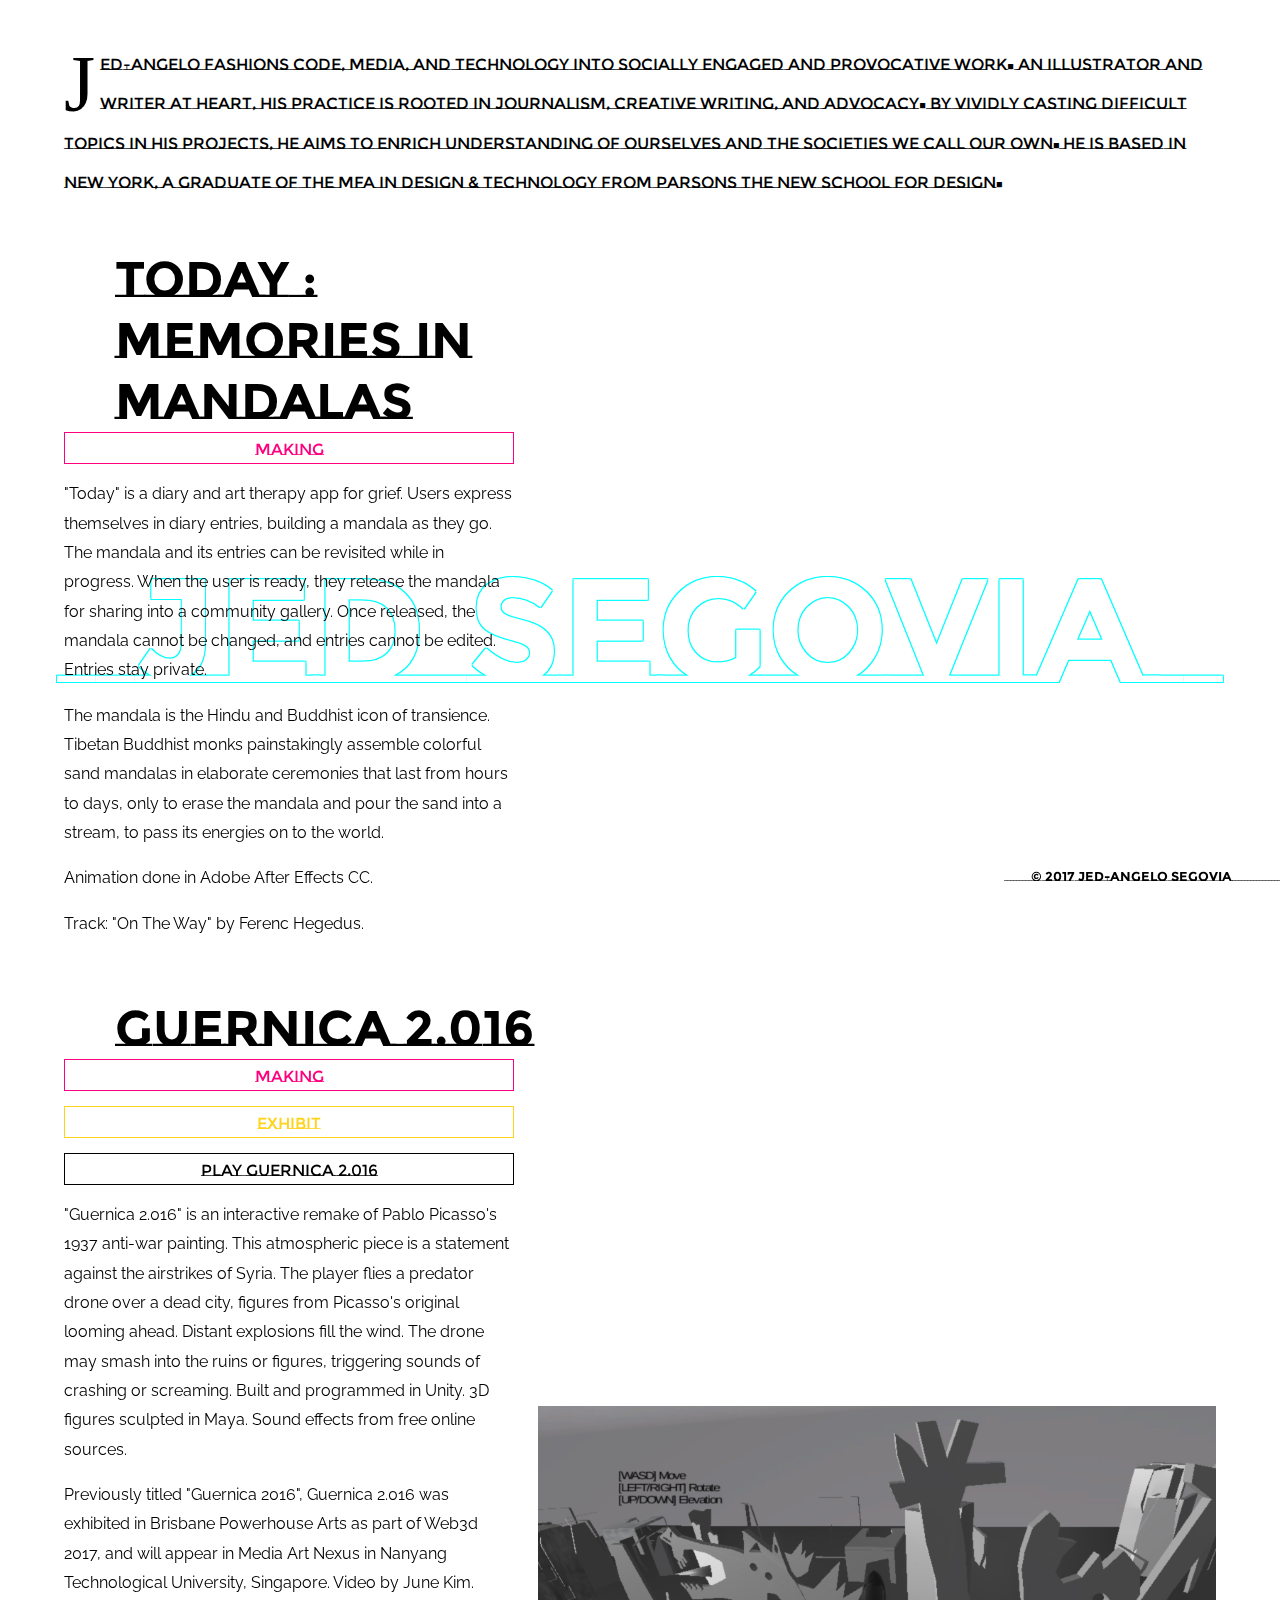
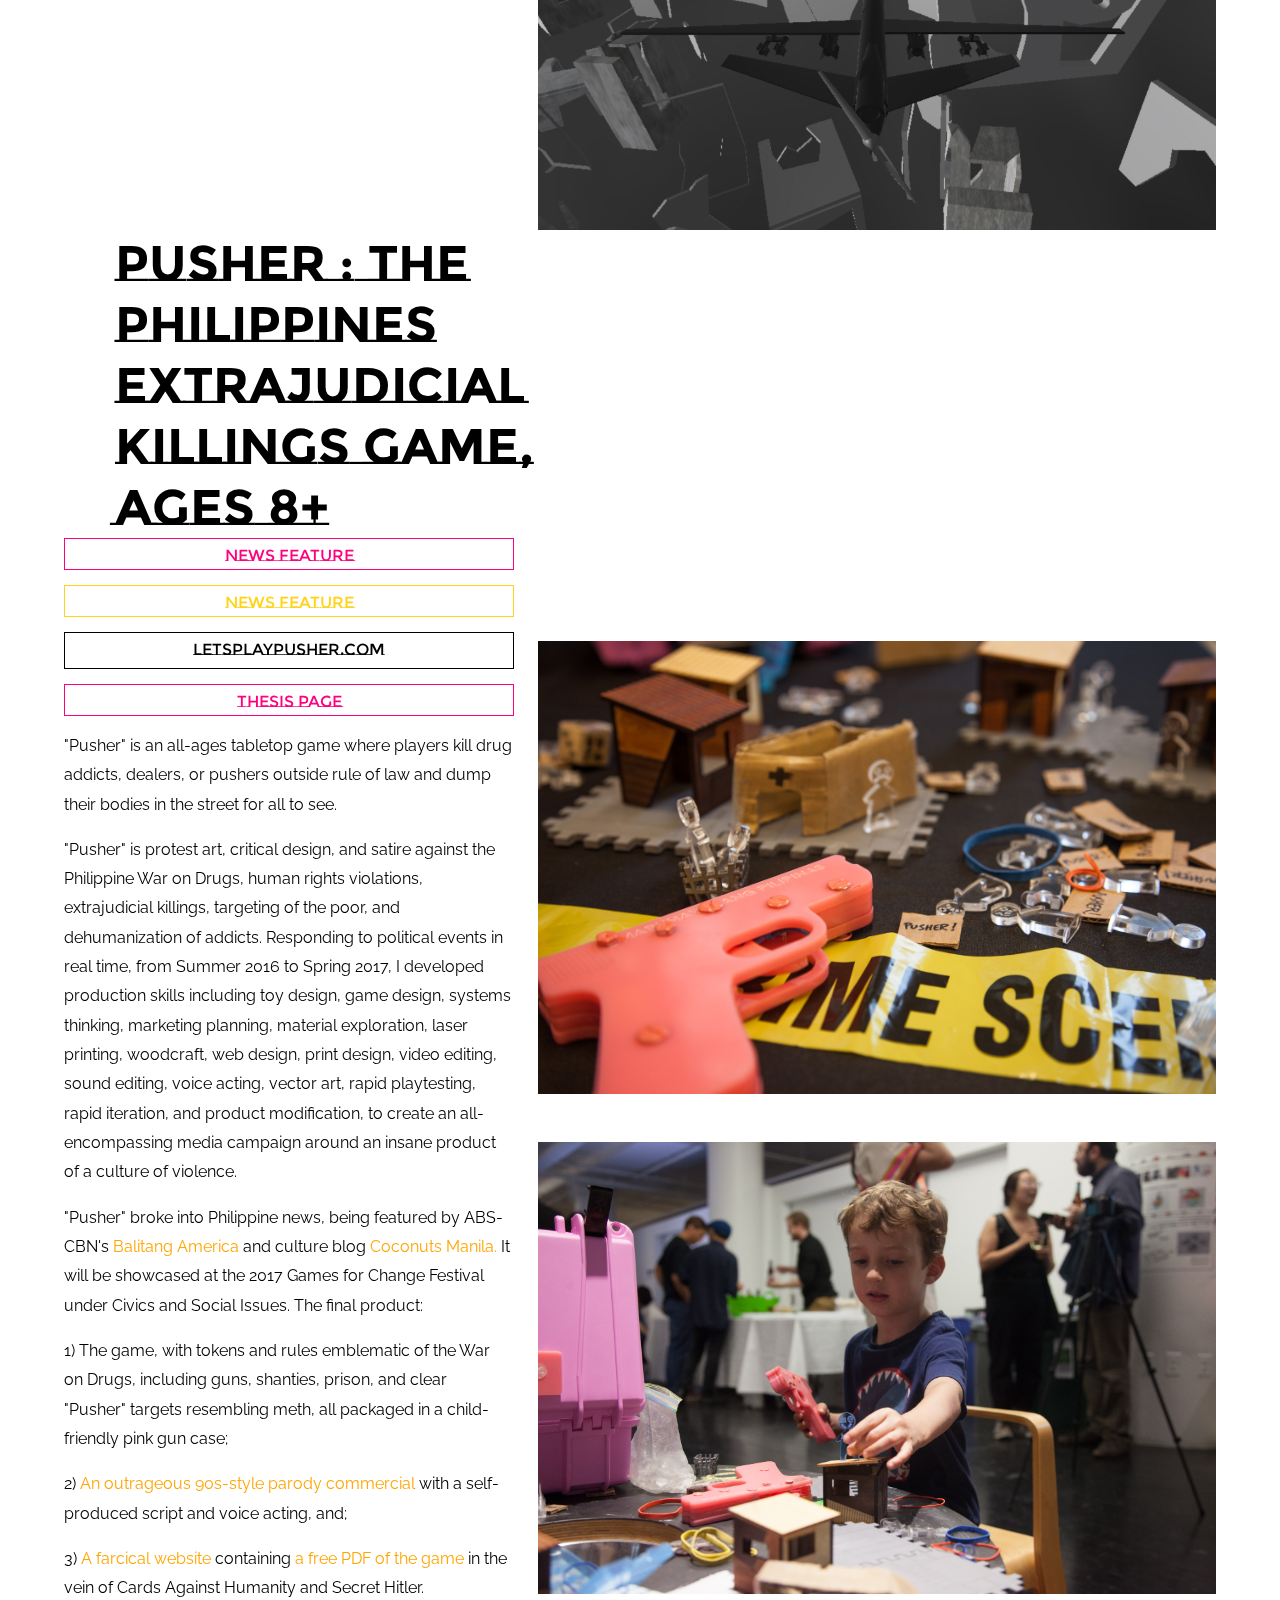
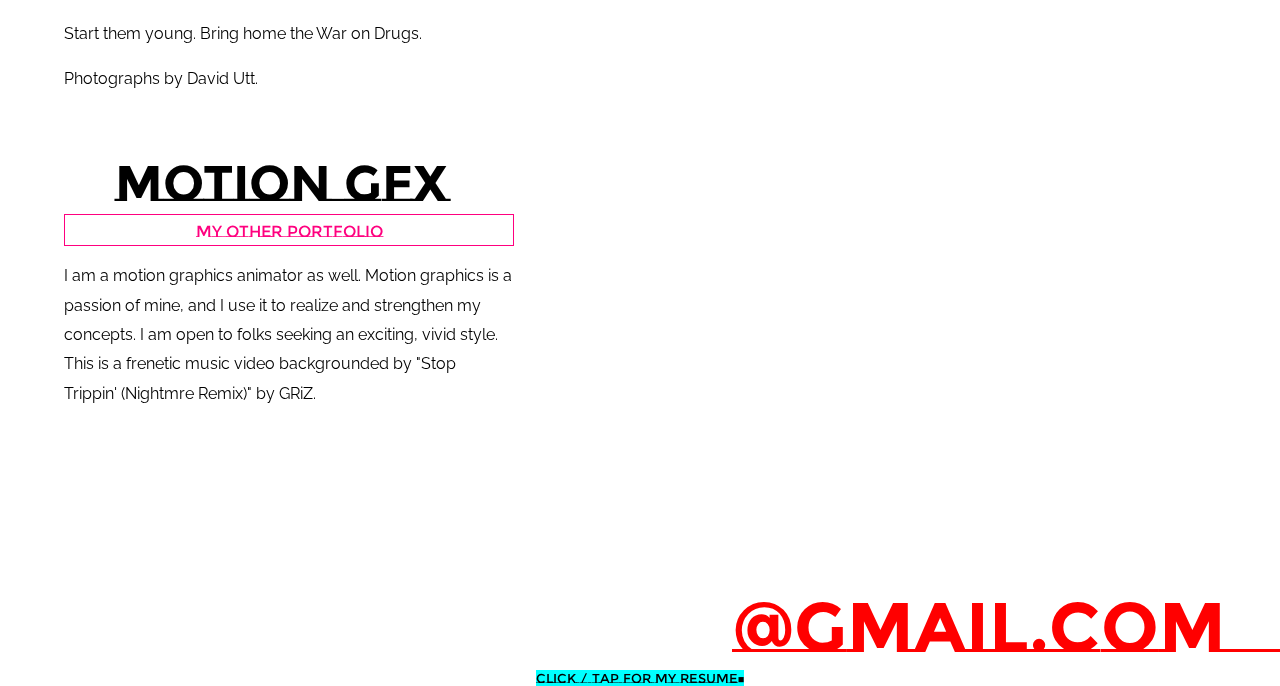
<file: index.html>
<!DOCTYPE html>
<html>
<head>
	<title>Jed-Angelo Segovia | Art Shape Design Break</title>
	<link href="style.css" rel="stylesheet">	
	<link href="iphone5.css" rel="stylesheet">	
	<link href="iphone6.css" rel="stylesheet">
	<link href="https://fonts.googleapis.com/css?family=Jaldi|Megrim|Montserrat+Subrayada:400,700|Raleway" rel="stylesheet">
	<link href="https://fonts.googleapis.com/css?family=Megrim" rel="stylesheet">
	<!-- <script src="https://ajax.googleapis.com/ajax/libs/jquery/3.2.1/jquery.min.js"></script> -->

<!-- Onclick
 -->
</head>

<body>

<div class="name"><span class="align">&nbsp;&nbsp;JED&nbsp;SEGOVIA&nbsp;&nbsp;</span></div>

		<div class="container"><div class="about"><p class="introduction">J</p><p>ed-Angelo fashions code, media, and technology into socially engaged and provocative work<font class="square">&#9632;</font> An illustrator and writer at heart, his practice is rooted in journalism, creative writing, and advocacy<font class="square">&#9632;</font> By vividly casting difficult topics in his projects, he aims to enrich understanding of ourselves and the societies we call our own<font class="square">&#9632;</font> He is based in New York, a graduate of the MFA in Design &amp; Technology from Parsons The New School for Design<font class="square">&#9632;</font> </p></div></div>


<!-- Today -->
<div id="today">
		<div id="box">
						<iframe src="https://player.vimeo.com/video/148967425" width="640" height="480" frameborder="0" webkitallowfullscreen mozallowfullscreen allowfullscreen></iframe>
		</div>	

<div class="title"><span>TODAY : MEMORIES IN MANDALAS</span></div>

				<a href="today.html"><div class="making">MAKING</div></a>
				<div class="project" onclick="myFunction()">ABOUT THIS PROJECT</div>

			<div class="contentToday">

				<div class="blurb">"Today" is a diary and art therapy app for grief. Users express themselves in diary entries, building a mandala as they go. The mandala and its entries can be revisited while in progress. When the user is ready, they release the mandala for sharing into a community gallery. Once released, the mandala cannot be changed, and entries cannot be edited. Entries stay private. 

				<p>The mandala is the Hindu and Buddhist icon of transience. Tibetan Buddhist monks painstakingly assemble colorful sand mandalas in elaborate ceremonies that last from hours to days, only to erase the mandala and pour the sand into a stream, to pass its energies on to the world. </p> 
				<p>Animation done in Adobe After Effects CC.</p> <p>Track: "On The Way" by Ferenc Hegedus.</p> </div>
			</div>
		<div id="spacing"></div>
</div>


<!-- Guernica -->
<div id="guernica">
	<div id="box">
		<div class="test"><iframe src="https://player.vimeo.com/video/222280937" width="640" height="360" frameborder="0" webkitallowfullscreen mozallowfullscreen allowfullscreen></iframe>
	</div>		
		<div id="spacing"></div>

	<img src="images/coverGuer.jpg" class="guernica">

</div>

		<div class="title"><span>GUERNICA 2.016</span></div>
					<div class="project" onclick="myFunction()">ABOUT THIS PROJECT</div>
			<a href="guernica.html"><div class="making">MAKING</div></a>
			<a href="gexhibit.html"><div class="exhibit">EXHIBIT</div></a>
					<a href="https://jedsegovia.itch.io/guernica" target="_blank"><div class="play">PLAY GUERNICA 2.016</div></a>
		
			<div class="contentGuernica">

				<div class="blurb">"Guernica 2.016" is an interactive remake of Pablo Picasso's 1937 anti-war painting. This atmospheric piece is a statement against the airstrikes of Syria. The player flies a predator drone over a dead city, figures from Picasso's original looming ahead. Distant explosions fill the wind. The drone may smash into the ruins or figures, triggering sounds of crashing or screaming. Built and programmed in Unity. 3D figures sculpted in Maya. Sound effects from free online sources.

				<p>Previously titled "Guernica 2016", Guernica 2.016 was exhibited in Brisbane Powerhouse Arts as part of Web3d 2017, and will appear in Media Art Nexus in Nanyang Technological University, Singapore. Video by June Kim.</p></div>
			</div>
	<div id="spacing"></div>
		<div id="spacing"></div>
			<div id="spacing"></div>
				<div id="spacing"></div>
					<div id="spacing"></div>

</div>


<!-- Pusher -->
<div id="pusher">

<div id="box">

					<iframe src="https://player.vimeo.com/video/222284339" width="640" height="360" frameborder="0" webkitallowfullscreen mozallowfullscreen allowfullscreen></iframe>
		<div id="spacing"></div>

		<img src="images/coverPusher.jpg" class="pusher">
	<div id="spacing"></div>


		<img src="images/pusherkid3.jpg" class="pusher2"></div>

	</div>

				<div class="title"><span>PUSHER : THE PHILIPPINES EXTRAJUDICIAL KILLINGS GAME, AGES 8+</span></div>
						<!-- <div class="making">MAKING</div> -->
				<!-- <div class="exhibit">EXHIBIT</div> -->
					<div class="project" onclick="myFunction()">ABOUT THIS PROJECT</div>


					<a href="http://www.balitangamerica.tv/design-students-tabletop-game-challenges-players-to-think-about-effects-of-the-philippine-war-on-drugs/" target="_blank"><div class="making">NEWS FEATURE</div></a>

					<a href="https://coconuts.co/manila/lifestyle/design-student-turns-philippine-drug-war-tabletop-game-looks-fun/" target="_blank"><div class="exhibit">NEWS FEATURE</div></a>

					<a href="http://letsplaypusher.com" target="_blank"><div class="thumbs">LETSPLAYPUSHER.COM</div></a>

					<a href="http://mfadt.parsons.edu/2017/people/jed-angelo-segovia/"><div class="making">THESIS PAGE</div></a>


	<div class="contentPusher">


				
				<div class="blurb">"Pusher" is an all-ages tabletop game where players kill drug addicts, dealers, or pushers outside rule of law and dump their bodies in the street for all to see. 

				<p> "Pusher" is protest art, critical design, and satire against the Philippine War on Drugs, human rights violations, extrajudicial killings, targeting of the poor, and dehumanization of addicts. Responding to political events in real time, from Summer 2016 to Spring 2017, I developed production skills including toy design, game design, systems thinking, marketing planning, material exploration, laser printing, woodcraft, web design, print design, video editing, sound editing, voice acting, vector art, rapid playtesting, rapid iteration, and product modification, to create an all-encompassing media campaign around an insane product of a culture of violence. </p> 


				<p>"Pusher" broke into Philippine news, being featured by ABS-CBN's <a href="balitangamerica.tv/design-students-tabletop-game-challenges-players-to-think-about-effects-of-the-philippine-war-on-drugs/" class="text">Balitang America</a> and culture blog <a href="https://coconuts.co/manila/lifestyle/design-student-turns-philippine-drug-war-tabletop-game-looks-fun/" class="text">Coconuts Manila.</a> It will be showcased at the 2017 Games for Change Festival under Civics and Social Issues. The final product: 

				<p>1) The game, with tokens and rules emblematic of the War on Drugs, including guns, shanties, prison, and clear "Pusher" targets resembling meth, all packaged in a child-friendly pink gun case; <p>2) <a href="https://www.youtube.com/watch?v=65XqMgELwok" class="text">An outrageous 90s-style parody commercial</a> with a self-produced script and voice acting, and; <p>3) <a href="http://letsplaypusher.com/" class="text">A farcical website</a> containing <a href="http://letsplaypusher.com/pusher/Pusher_Pieces_Instructions.pdf" class="text">a free PDF of the game</a> in the vein of Cards Against Humanity and Secret Hitler.

				<p>Start them young. Bring home the War on Drugs. </p>

				<p>Photographs by David Utt.</p> 
				</p></p></p></p></div>
			</div>
			<div id="spacing"></div>
</div>


<!--Motion Graphics-->
<div id="pusher">

<div id="box">
						<iframe src="https://player.vimeo.com/video/178754898" width="640" height="360" frameborder="0" style="margin-bottom: 0" webkitallowfullscreen mozallowfullscreen allowfullscreen></iframe>
	
</div>
				<div class="title"><span>MOTION GFX</span></div>
								<div class="project" onclick="myFunction()">ABOUT</div>

								<a href="https://jedqsegovia.com"><div class="making">MY OTHER PORTFOLIO</div></a>

	<div class="contentPusher">
				<div class="blurb">I am a motion graphics animator as well. Motion graphics is a passion of mine, and I use it to realize and strengthen my concepts. I am open to folks seeking an exciting, vivid style. This is a frenetic music video backgrounded by "Stop Trippin' (Nightmre Remix)" by GRiZ. </div>
	</div>
	<div id="spacing"></div>
	<div id="spacing"></div>
	<div id="spacing"></div>
	<div id="spacing"></div>
</div>
	<div class="email"><a href="mailto:jedqsegovia@gmail.com?Subject=Jed%20we%20love%20your%20work" class="blueEmail">@GMAIL.com&nbsp;&nbsp;&nbsp;</a></div>
	</div>

<a class="download" href="images/SegoviaJed.pdf" target="_blank" style="text-decoration: none; color: black;">
		<div class="intrigue"><span>Click / Tap for my resume<font class="square">&#9632;</font></span>
		</div>
</a>


<!--     <div id="museum">
			<div class="contentMuseum">
				<div class="title">MUSEUM OF SEX AUGMENTED REALITY APP</div>
				<div class="blurb">A proposal for an augmented reality app to bring more visitors into New Yokr City's Museum of Sex. The campaign uses print advertisements and the museum's sex lifestyle store to generate interest through AR experiences and exclusive benefits for AR app users. Designed for Interactive Design for Museums under instructor Anthony Deen, Parsons The New School for Design. 

				<p>Design Team: Taylor Rodriguez, Kris Li, Ray Hung, Misung Kim, Katerina Varda, Jed Segovia</p>

				</div>
			</div>

			<div class="picture" style="height: 500px">
				<div class="hero"></div>
				<div class="gallery">
					<div class="thumbs">PROCESS</div>
					<div class="thumbs">PROTOTYPES</div>
					<div class="thumbs">DEMO</div>
				</div>
			</div>
	</div> -->


<!-- Footer -->
<div class="footer";><div class="footerShift">
	<a id="contact" >&nbsp;&nbsp;&nbsp;&nbsp;&nbsp;&nbsp;&nbsp;&nbsp; &copy; 2017 Jed-Angelo Segovia&nbsp;&nbsp;&nbsp;&nbsp;&nbsp;&nbsp;&nbsp;&nbsp;&nbsp;&nbsp;&nbsp;&nbsp;&nbsp;&nbsp;&nbsp;&nbsp;</a>
</div></div>

<!-- <script>
function onclick() {
    var x = document.getElementsByClassName('blurb');
    if (x.style.display === 'block') {
        x.style.display = 'none';
    } else {
        x.style.display = 'block';
    }
}
</script> -->




</body>

</html>
</file>
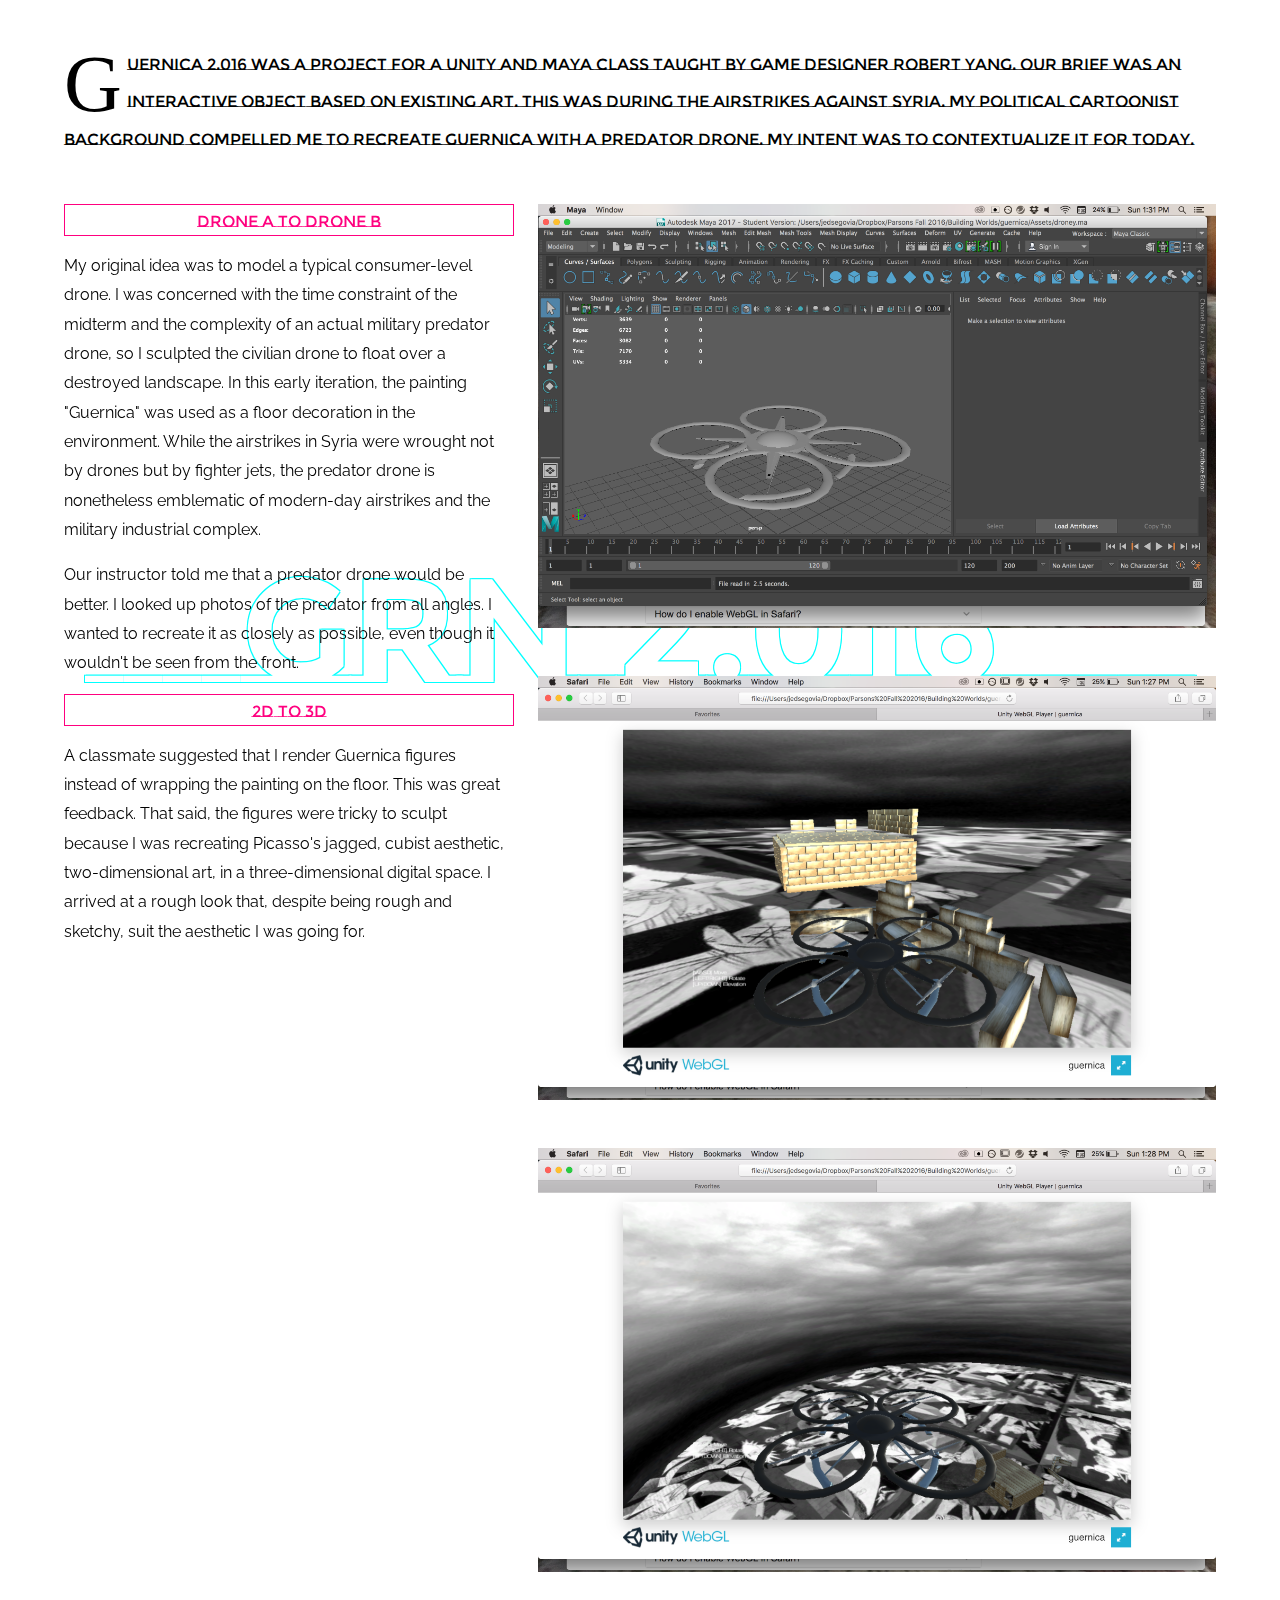
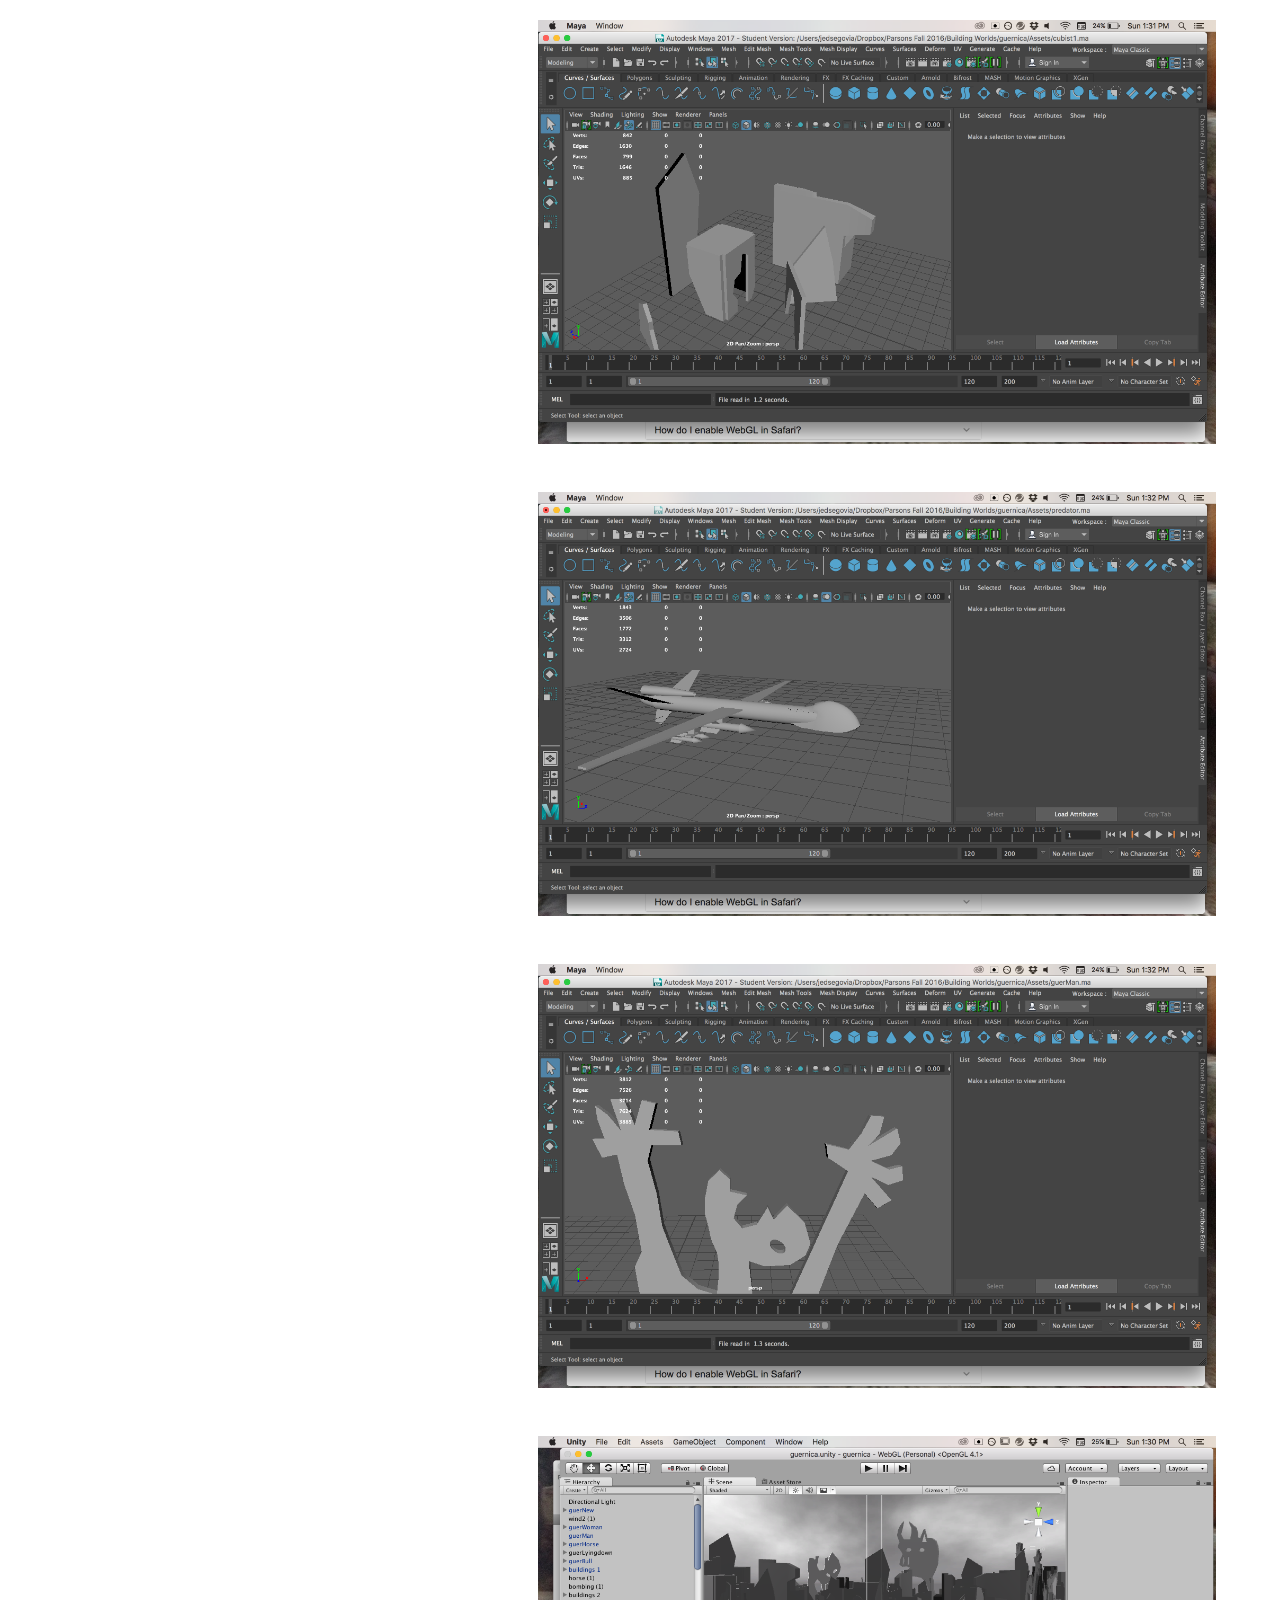
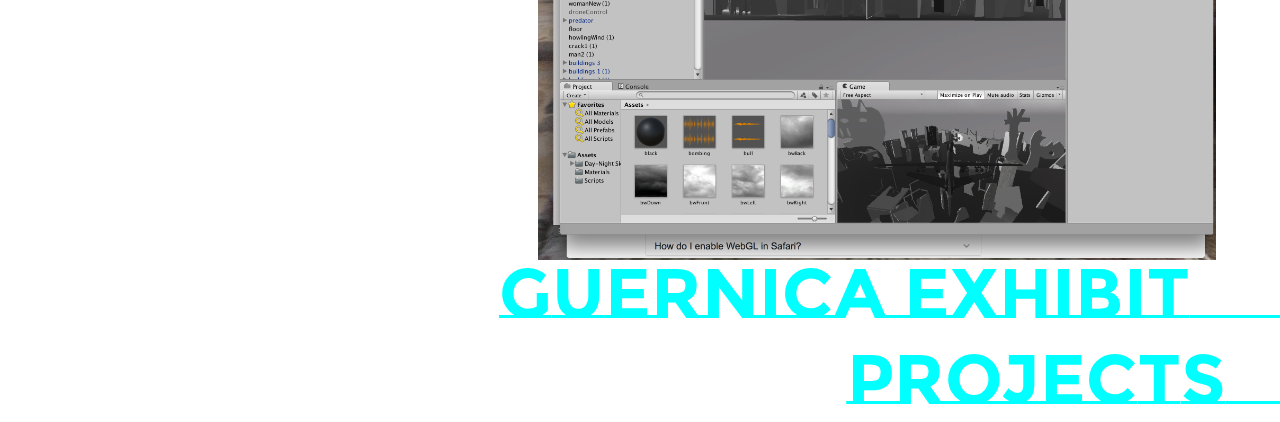
<file: guernica.html>
<!DOCTYPE html>
<html>
<head>
	<title>Jed Segovia | GRN 2.016</title>
	<link href="style.css" rel="stylesheet">	
	<link href="iphone5.css" rel="stylesheet">	
	<link href="iphone6.css" rel="stylesheet">
	<link href="https://fonts.googleapis.com/css?family=Jaldi|Megrim|Montserrat+Subrayada:400,700|Raleway" rel="stylesheet">
	<link href="https://fonts.googleapis.com/css?family=Megrim" rel="stylesheet">

</head>
<body>
<!-- <div class="anchor">I</div>

 --><!-- 	<div class="header"> -->
<div class="name"><span class="align" style="width: 100%">&nbsp;&nbsp;&nbsp;&nbsp;GRN 2.016&nbsp;&nbsp;&nbsp;&nbsp;&nbsp;</span></div>

		<div class="container"><div class="about"><p class="introduction">G</p><p> uernica 2.016 was a project for a Unity and Maya class taught by game designer Robert Yang. Our brief was an interactive object based on existing art. This was during the airstrikes against Syria. My political cartoonist background compelled me to recreate Guernica with a predator drone. My intent was to contextualize it for today.</p></div></div>

<div id="guernica">

<!-- Today -->
			<div id="box">
				<img src="images/guer1_Drone.jpg" class="guernica">
					<div id="spacing"></div>
				<img src="images/guer1_Scene.jpg" class="guernica">
					<div id="spacing"></div>
				<img src="images/guer2_above.jpg" class="guernica">
					<div id="spacing"></div>
				<img src="images/guer1_city.jpg" class="guernica">
					<div id="spacing"></div>
				<img src="images/guer2_predator.jpg" class="guernica">
					<div id="spacing"></div>
				<img src="images/guer3_Man.jpg" class="guernica">
					<div id="spacing"></div>
				<img src="images/guer3_Skyline.jpg" class="guernica">
			</div>

					<div class="making">Drone A TO Drone B</div>

			<div class="contentGuernica">
					<div class="blurb">My original idea was to model a typical consumer-level drone. I was concerned with the time constraint of the midterm and the complexity of an actual military predator drone, so I sculpted the civilian drone to float over a destroyed landscape. In this early iteration, the painting "Guernica" was used as a floor decoration in the environment. While the airstrikes in Syria were wrought not by drones but by fighter jets, the predator drone is nonetheless emblematic of modern-day airstrikes and the military industrial complex.<p>
					Our instructor told me that a predator drone would be better. I looked up photos of the predator from all angles. I wanted to recreate it as closely as possible, even though it wouldn't be seen from the front. </div>
			</div>


<div class="making">2D TO 3D</div>

	<div class="contentGuernica">

				<div class="blurb">A classmate suggested that I render Guernica figures instead of wrapping the painting on the floor. This was great feedback. That said, the figures were tricky to sculpt because I was recreating Picasso's jagged, cubist aesthetic, two-dimensional art, in a three-dimensional digital space. I arrived at a rough look that, despite being rough and sketchy, suit the aesthetic I was going for. </div>
			<div id="spacing" style="height: 2500px"></div>
	</div>
</div>


	<div class="email" style="position: relative; width: 100%"><a href="gexhibit.html" class="blueEmail" style="color: #0ff">GUERNICA EXHIBIT&nbsp;&nbsp;&nbsp;&nbsp;&nbsp;</a></div>
	</div>
	
	<div class="email" style="position: relative; width: 100%"><a href="index.html" class="blueEmail" style="color: #0ff">PROJECTS&nbsp;&nbsp;&nbsp;</a></div>
	</div>

</body>
</html>
</file>
<file: style.css>
/*.header {
	position: absolute;
	border: solid black 1pt;
	width: 100%;
	height: 100px;
  	right: 0;
  	left: 0;
  	top: 0;
  	margin: auto;
  	padding-top: 15px;
}*/

/*@media screen 
  and (min-device-width: 1200px) 
  and (max-device-width: 1600px) 
  and (-webkit-min-device-pixel-ratio: 2)
  and (min-resolution: 192dpi) { 
*/


body {
	margin: 0;
}

iframe {
	width: 100%;
	position: relative;
}

.footer {
/*	top: 95vh;
*/	position: fixed;
/*	width: 300px;
*/	height: 40px;
/*	border: solid 1pt black;
*/	right: 0;
	bottom: .5%;
	text-align: right;
	color: black;
	line-height: 40px;
	font-family: 'Montserrat Subrayada', sans-serif;
	font-size: 10pt;
	font-weight: bold;
}

.links {
	position: fixed;
	width: 300px;
	height: 40px;
	left: 1.7%;
/*	border: solid 1pt black;
*/}

li {
	color: black;
	font-family: 'Montserrat Subrayada', sans-serif;
	font-size: 10pt;
	font-weight: bold;
	margin-right: 10px;
	list-style: none;
	display: inline;
	float: left;
}

a {
	text-decoration: none;
}

img.guernica {
  position: relative;
  max-width:100%;
  /*max-height:100%;*/
  width: auto;
  height: auto;
}

img.pusher {
  max-width:100%;
  /*max-height:100%;*/
  width: auto;
}

img.pusher2 {
  max-width:100%;
  /*max-height:100%;*/
  width: auto;
}

.email {
	bottom: 5%;
	right: 0;
	position: relative;
	width: 100%;
	height: auto;
	text-align: right;
	font-family: 'Montserrat Subrayada', sans-serif;
	font-size: 70px;
	font-weight: bold;
    color: #0ff;
	/*	color: white;
    text-shadow:
    -1px -1px 0 #0ff,
    1px -1px 0 #0ff,
    -1px 1px 0 #0ff,
    1px 1px 0 #0ff;*/
}


#today {
	position: relative;
	height: auto;
	width: 100%;
/*	border: solid green 1pt;
*/	margin: 0 auto;
}

#guernica {
	position: relative;
	height: auto;
	width: 100%;
/*	border: solid violet 3pt;
*/	margin: 0 auto;
}

#pusher {
	position: relative;
	height: auto;
	width: 100%;
/*	border: solid green 1px;
*/	margin: 0 auto;

}

/*#reel {
	top: 2850px;
	position: absolute;
	height: 200px;
	width: 100%;
	right: 0;
	left: 0;
	margin: auto;
}

#museum {
	top: 2200px;
	position: absolute;
	height: 200px;
	width: 100%;
	right: 0;
	left: 0;
	margin: auto;
}*/

.name span {
	top: 60vh;
	position: fixed;
/*	border: solid violet 2px;
*/	width: 100%;
	height: auto;
	text-align: center;
	display: inline-block; 
	font-size: 110pt;
	font-family: 'Montserrat Subrayada', sans-serif;
	font-weight: bold;
	color: white;
    text-shadow:
    -1px -1px 0 #0ff,
    1px -1px 0 #0ff,
    -1px 1px 0 #0ff,
    1px 1px 0 #0ff; 

/*    text-decoration-style: dashed;
*/
}

.square {
	font-size: 8pt;
}

p.introduction:first-letter {
 font-size: 80px;
 float: left; 
 line-height: 40px;
 padding-top: 18px; 
 padding-right: 5px;
 padding-bottom: 10px;
 font-family: 'Times New Roman', serif;
}

/*div.anchor {
 top: 20vh;
 position: relative;
 font-size: 100px;
 left: 5%;
 font-family: 'Times New Roman', serif;
 color: #0ff;
}*/

div.container {
	margin-top: 30px;
	position: relative;
	left: 0;
	text-align: center;
	width: 100%;
	height: auto;
	/*border: blue solid 1pt;*/
}


.about {
	margin: 0 auto;
	margin-bottom: 30px;
	position: relative;
/*	border: solid yellow 1px;
*/	width: 90%;
	height: auto;
	text-align: left;
	display: inline-block; 
	font-family: 'Montserrat Subrayada', sans-serif;
	font-size: 12pt;
	line-height: 28pt;
}

.intrigue {
	position: relative;
/*	border: solid green 1px;
*/	width: 100%;
	height: auto;
	text-align: center;
	font-family: 'Montserrat Subrayada', sans-serif;
	font-size: 10pt;
	left: 0;
}

.contentToday {
	left: 5%;
/*	border: solid 1pt orange;
*/	position: relative;
	width: 35%;
	height: auto;
	text-align: left;
	display: inline-block; 
}

.contentGuernica {
	left: 5%;
	position: relative;
/*	border: solid blue 1px;
*/	width: 35%;
	height: auto;
	text-align: left;
	display: inline-block; 
}

.contentPusher {
	left: 5%;
	position: relative;
/*	border: solid blue 1pt;
*/	width: 35%;
	height: auto;
	text-align: left;
	display: inline-block; 
}



.title span {
	background-color: white;

}


.about span {
	background-color: #0ff;
}

.intrigue span {
	background-color: #0ff;
}

.title {
	position: relative;
	left: 9%;
	width: 35%;
/*	border: solid 1px black;
*/	font-size: 50px;
	font-family: 'Montserrat Subrayada', sans-serif;
	width: 500px;
	height: auto;
	font-weight: bold;
	text-align: left;
	/*color: #00868b;*/ /*teal*/
}


.blurb {
	display: inline-block;
	position: relative;
/*	border: solid 1pt orange;
*/	width: 100%;
	height: auto;
	font-family: 'Raleway', sans-serif;
	font-size: 12pt;
	line-height: 22pt;
}

.spacer {
	width: 100%;
	height: 20px;
/*	border: 1pt green solid;
*/	position: relative;
	display: inline-block;
}

.spacerDesktop {
	width: 100%;
	height: 30%;
/*	border: 1pt green solid;
*/	position: relative;

}

.picture {
	position: relative;
/*	border: solid red 1pt;
*/	/*width: 53%;*/
	height: auto;
	text-align: center;
	left: 42%;
}

#box {
	border: none;
	/*border: solid 1pt black;*/
	width: 53%;
	height: auto;
	position: absolute;
	left: 42%;
}

#spacing {
	width: 100%;
	height: 40px;
	position: relative;
	display: inline-block;
/*	border: solid 1pt red;
*/}

.pictureGuer {
	position: relative;
/*	border: solid red 1pt;
*/	max-width: 100%;
	height: auto;
	text-align: center;
}

.test {
	position: relative;
/*	border: solid black 2pt;
*/	width: 100%;
	height: auto;
	text-align: center;
	vertical-align: middle;
/*	left: 42%;
*/}

.picturePusher {
	position: relative;
/*	border: solid red 1pt;
*/	width: 53%;
	height: auto;
	text-align: center;
/*	left: 42%;
*/}

.play {
	position: relative;
	left: 5%;
	width: 35% ;
	height: 30px;
	text-align: center;
	border: solid 1pt black;
	color: black;
	font-family: 'Montserrat Subrayada', sans-serif;
	font-size: 12pt;
	line-height: 26pt;
	margin-bottom: 15px;
/*	transition: 0.5s ease;
*/}

.thumbs {
	position: relative;
	left: 5%;
	width: 35% ;
	text-align: center;
	border: solid 1pt black;
	color: black;
	font-family: 'Montserrat Subrayada', sans-serif;
	font-size: 12pt;
	line-height: 26pt;
	margin-bottom: 15px;
/*	transition: 0.5s ease;
*/}

.making {
	position: relative;
	left: 5%;
	width: 35% ;
	height: 30px;
	text-align: center;
	border: #FF007F solid 1pt;	
	color: #FF007F;	
	font-family: 'Montserrat Subrayada', sans-serif;
	font-size: 12pt;
	line-height: 26pt;
	margin-bottom: 15px;
/*	transition: 0.5s ease;
*/}

.project {
	display: none;
/*	transition: 0.5s ease;
*/}

.exhibit {
	position: relative;
	left: 5%;
	width: 35% ;	
	height: 30px;
	text-align: center;
	border: #ffd319 solid 1pt;	
	color: #ffd319;	
	font-family: 'Montserrat Subrayada', sans-serif;
	font-size: 12pt;
	line-height: 26pt;
	margin-bottom: 15px;
/*	transition: 0.5s ease;
*/}

.thumbs:hover {
	font-family: 'Times New Roman', serif;
/*	font-size: 8pt;
	transition: 0.5s ease-in-out;*/
}

.making:hover {
	font-family: 'Times New Roman', serif;
	content: "Coming Soon";

/*	font-size: 8pt;
	transition: 0.5s ease-in-out;*/
}

.play:hover {
	font-family: 'Times New Roman', serif;
	content: "Coming Soon";

/*	font-size: 8pt;
	transition: 0.5s ease-in-out;*/
}

.exhibit:hover {
	font-family: 'Times New Roman', serif;
/*	font-size: 8pt;
	transition: 0.5s ease-in-out;*/
}

a.text {
	color: orange;
}

a.credit {
	color: white;
}


a.blueEmail:link {
	text-decoration: none;
	color: red;
}

a.back:link {
	text-decoration: none;
	color: #0ff;
}

.heroGuer {
	position: absolute;
/*	border: solid 1pt black;
*/	width: 100%;
	height: 480px;
	display: block;
	overflow: hidden;
	text-align: center;
	vertical-align: middle;
}

.heroGuerpic {
/*	top: 75vh;
*/	position: absolute;
/*	border: solid 1pt black;*/	
	width: 100%;
	height: 460px;
	display: block;
	overflow: hidden;
	text-align: center;
	vertical-align: middle;
}

a.fastco:link {
	text-decoration: none;
}

  }

/*img {
	max-width: 120%;
    max-height: 120%;
}*/
</file>
<file: iphone5.css>
/*iPhone 5*/
@media (max-width: 640px) {

	body {
		margin: 10px;
	}


	.title {
	left: 0%;
	position: relative;
/*	border: solid 2px black;
*/	font-size: 18pt;
	font-family: 'Montserrat Subrayada', sans-serif;
	width: 100%;
	height: auto;
	font-weight: bold;
	text-align: center;
	color: #0ff;
	background-color: black;
	margin-top: 0px;
	margin-bottom: 0px;
	/*color: #00868b;*/ /*teal*/
}

#spacing {
	display: none;
}

#box {
	border: none;
	width: 100%;
	height: auto;
	position: relative;
	left: 0;
}

.title span {
	background-color: #0ff;

}

	.name span {
	left: 0;
	z-index: 2;
	top: 0;
	position: fixed;
	/*border: solid violet 2px;*/
	width: 100%;
	height: auto;
	text-align: center;
	font-size: 40px;
	font-family: 'Montserrat Subrayada', sans-serif;
    color: black;

	}

	.title span {
	background-color: black;

}

	/*about me*/
	div.container {
	margin-top: 50px;
	position: relative;
	text-align: center;
	width: 100%;
	height: auto;
	background-color: black;
	color: #0ff;
	/*border: blue solid 1pt;*/
	}

	 p.introduction:first-letter {
	 font-size: 60px;
	 line-height: 30px;
	 padding-top: 15px; 
	 padding-right: 8px;
	 padding-bottom: 10px;
	 font-family: 'Times New Roman', serif;
	}


	.about {
	position: relative;
	margin-bottom: 0px;
/*	border: solid yellow 1px;
*/	width: 95%;
	height: auto;
	text-align: left;
	font-family: 'Montserrat Subrayada', sans-serif;
	font-size: 10pt;
	line-height: 22pt;
	display: block; 

	}

	.heroGuerpic {
	top: 15px;
	position: relative;
/*	border: solid 1pt black;
*/	width: 100%;
	height: auto;
	display: block;
	overflow: hidden;
	text-align: center;
	vertical-align: middle;
}

	.intrigue {
	bottom: 20%;
	position: relative;
/*	border: solid green 1px;
*/	width: 100%;
	height: auto;
	text-align: left;
	font-family: 'Montserrat Subrayada', sans-serif;
	font-size: 10pt;
	left: 0;
}

	/*today*/

	#today {
	position: relative;
	height: auto;
	width: 100%;
/*	border: solid green 1pt;
*/	margin-top: 25px;
	margin-bottom: 25px;
	overflow: initial;
}

	.contentToday {
	left: 0%;
	position: relative;
/*	border: solid blue 1pt;
*/	width: 100%;
	height: auto;
	display: inline-block; 
	}

	.contentGuernica {
	left: 0%;
	position: relative;
	/*border: solid blue 2px;*/
	width: 100%;
	height: auto;
	display: inline-block; 
}

	.contentPusher {
	left: 0%;
	position: relative;
	/*border: solid blue 2px;*/
	width: 100%;
	height: auto;
	display: inline-block; 
/*	float: left;*/
}


	.blurb {
	position: relative;
/*	border: solid 1pt orange;
*/	width: 100%;
	height: auto;
	font-family: 'Raleway', sans-serif;
	font-size: 13pt;
}


a.text {
	color: orange;
}

a.credit {
	display: none;
}

	.picture {
	position: relative;
/*	border: solid red 1pt;
*/	width: 100%;
	height: auto;
	left: 0;
	text-align: center;
	margin-bottom: 10px;
}

	.pictureGuer {
	position: relative;
/*	border: solid red 1pt;
*/	width: 100%;
	height: auto;
	left: 0;
	text-align: center;
	margin-bottom: 20px;
}

	.picturePusher {
	position: relative;
/*	border: solid red 1pt;
*/	width: 100%;
	height: auto;
	left: 0;
	text-align: center;
	margin-bottom: -10px;
}


	.heroToday {
		height: 100%;
		position: relative;
/*		border: solid 1pt black;
*/		display: block;
		margin: auto;
		text-align: center;
		vertical-align: middle;
	}

	.heroGuer {
	position: relative;
	height: 100%;
	/*border: solid 1pt black;*/
	display: block;
	text-align: center;
	vertical-align: middle;
}


.play {
display: none;
}


.thumbs {
	left: 0;
	position: relative;
	display: inline-block;
	width: 100% ;
	height: 60px;
	text-align: center;
	border: none;
	background-color: black;
	color: white;
	font-family: 'Montserrat Subrayada', sans-serif;
	font-size: 18pt;
	line-height: 60px;
	margin-top: 0px;
	margin-bottom: 0px;
/*	transition: 0.5s ease;
*/}

.making {
	left: 0;
	position: relative;
	display: inline-block;
	width: 100% ;
	height: 60px;
	text-align: center;
	border: none;
	background: #FF007F;	
	color: white;	
	font-family: 'Montserrat Subrayada', sans-serif;
	font-size: 18pt;
	line-height: 60px;
	margin-top: 0px;
	margin-bottom: 0px;
/*	transition: 0.5s ease;
*/}

/*.project {
	left: 0;
	position: relative;
	display: inline-block;
	width: 100% ;
	height: 60px;
	text-align: center;
	background-color: #ffd319;
	color: black;	
	font-family: 'Montserrat Subrayada', sans-serif;
	font-size: 18pt;
	line-height: 60px;
	margin-top: 0px;
	margin-bottom: 0px;
}*/

.exhibit {
	left: 0;
	position: relative;
	display: inline-block;
	width: 100% ;
	height: 60px;
	text-align: center;
	border: none;
	background: #ffd319;	
	color: white;	
	font-family: 'Montserrat Subrayada', sans-serif;
	font-size: 18pt;
	line-height: 60px;
	margin-top: 0px;
	margin-bottom: 0px;
/*	transition: 0.5s ease;
*/}

.thumbs:hover {
	font-family: 'Times New Roman', serif;
/*	font-size: 8pt;
	transition: 0.5s ease-in-out;*/
}

.making:hover {
	font-family: 'Times New Roman', serif;
/*	font-size: 8pt;
	transition: 0.5s ease-in-out;*/
}

.project:hover {
	font-family: 'Times New Roman', serif;
/*	font-size: 8pt;
	transition: 0.5s ease-in-out;*/
}

.exhibit:hover {
	font-family: 'Times New Roman', serif;
/*	font-size: 8pt;
	transition: 0.5s ease-in-out;*/
}	

	#today {
	position: relative;
	height: auto;
	width: 100%;
	/*border: solid green 1pt;*/
	right: 0;
	left: 0;
	overflow: initial;
	display: inline-block;
}

	/*guernica*/
	#guernica {
	position: relative;
	height: auto;
	width: 100%;
/*	border: solid green 1pt;
*/	right: 0;
	left: 0;
	overflow: initial;
	display: inline-block;


}

/*pusher*/
#pusher {
	position: relative;
	height: auto;
	width: 100%;
/*	border: solid green 1pt;
*/	right: 0;
	left: 0;
	margin: auto;
	overflow: initial;
	display: inline-block;

}

a.redEmail:link {
	text-decoration: none;
	color: black;
}

.email {
/*	z-index: 2;
*/	bottom: 15%;
	position: relative;
	width: 100%;
	height: auto;
	text-align: right;
	font-family: 'Montserrat Subrayada', sans-serif;
	font-size: 30px;
	font-weight: bold;
	right: -20px;
	/*border: solid 1pt green;*/
/*	color: white;
    text-shadow:
    -1px -1px 0 #0ff,
    1px -1px 0 #0ff,
    -1px 1px 0 #0ff,
    1px 1px 0 #0ff;*/
}

.footer {
	position: relative;
	width: 100%;
	height: 40px;
	margin-bottom: 10px;
	text-align: right;
	color: black;
	line-height: 40px;
	font-family: 'Montserrat Subrayada', sans-serif;
	font-size: 10pt;
	font-weight: bold;
/*	border: solid 1pt red;
*/}

.footerShift {
	position: relative;
	right: -20px;
	width: 100%;
	height: 40px;
	margin-bottom: 10px;
	text-align: right;
	color: black;
	line-height: 40px;
	font-family: 'Montserrat Subrayada', sans-serif;
	font-size: 10pt;
	font-weight: bold;

}

.square {
	font-size: 3pt;
}


/*.blurb {
	display: none;
	position: relative;
	border: solid 1pt orange;
	width: 100%;
	height: auto;
	font-family: 'Raleway', sans-serif;
	font-size: 12pt;
	line-height: 22pt;
}*/


.spacerDesktop {
	width: 100%;
	height: 140px;
/*	border: 1pt green solid;
*/	position: relative;
}



}
</file>
<file: iphone6.css>
/*iPhone 6*/

@media only screen and (min-device-width : 375px) and (max-device-width : 667px) {

	body {
		margin: 10px;
	}


	.title {
	left: 0%;
	position: relative;
/*	border: solid 2px black;
*/	font-size: 18pt;
	font-family: 'Montserrat Subrayada', sans-serif;
	width: 100%;
	height: auto;
	font-weight: bold;
	text-align: center;
	color: #0ff;
	background-color: black;
	margin-top: 0px;
	margin-bottom: 0px;
	/*color: #00868b;*/ /*teal*/
}


.title span {
	background-color: white;

}

#spacing {
	display: none;
}

	.name span {
	left: 0;
	z-index: 2;
	top: 0;
	position: fixed;
	/*border: solid violet 2px;*/
	width: 100%;
	height: auto;
	text-align: center;
	font-size: 40px;
	font-family: 'Montserrat Subrayada', sans-serif;
    color: black;

	}

	.title span {
	background-color: black;

}

	/*about me*/
	div.container {
	margin-top: 50px;
	position: relative;
	text-align: center;
	width: 100%;
	height: auto;
	background-color: black;
	color: #0ff;
	/*border: blue solid 1pt;*/
	}

	 p.introduction:first-letter {
	 font-size: 60px;
	 line-height: 30px;
	 padding-top: 15px; 
	 padding-right: 8px;
	 padding-bottom: 10px;
	 font-family: 'Times New Roman', serif;
	}


	.about {
	position: relative;
	margin-bottom: 0px;
/*	border: solid yellow 1px;
*/	width: 95%;
	height: auto;
	text-align: left;
	display: inline-block; 
	font-family: 'Montserrat Subrayada', sans-serif;
	font-size: 10pt;
	line-height: 22pt;
	}

	.heroGuerpic {
	top: 15px;
	position: relative;
/*	border: solid 1pt black;
*/	width: 100%;
	height: auto;
	display: block;
	overflow: hidden;
	text-align: center;
	vertical-align: middle;
}

	.intrigue {
	bottom: 20%;
	position: relative;
/*	border: solid green 1px;
*/	width: 100%;
	height: auto;
	text-align: left;
	font-family: 'Montserrat Subrayada', sans-serif;
	font-size: 10pt;
	left: 0;
}

	/*today*/

	#today {
	position: relative;
	height: auto;
	width: 100%;
/*	border: solid green 1pt;
*/	margin-top: 25px;
	margin-bottom: 25px;
	overflow: initial;
}

	.contentToday {
	left: 0%;
	position: relative;
/*	border: solid blue 1pt;
*/	width: 100%;
	height: auto;
	display: inline-block; 
	}

	.contentGuernica {
	left: 0%;
	position: relative;
	/*border: solid blue 2px;*/
	width: 100%;
	height: auto;
	display: inline-block; 
}

	.contentPusher {
	left: 0%;
	position: relative;
	/*border: solid blue 2px;*/
	width: 100%;
	height: auto;
	display: inline-block; 
/*	float: left;*/
}

#box {
	border: none;
	width: 100%;
	height: auto;
	position: relative;
	left: 0;
}


.blurb {
	display: none;
	position: relative;
/*	border: solid 1pt orange;
*/	width: 100%;
	height: auto;
	font-family: 'Raleway', sans-serif;
	font-size: 12pt;
	line-height: 22pt;
}


a.text {
	color: orange;
}

a.credit {
	display: none;
}

	.picture {
	position: relative;
/*	border: solid red 1pt;
*/	width: 100%;
	height: auto;
	left: 0;
	text-align: center;
	margin-bottom: 10px;
}

	.pictureGuer {
	position: relative;
/*	border: solid red 1pt;
*/	width: 100%;
	height: auto;
	left: 0;
	text-align: center;
	margin-bottom: 20px;
}

	.picturePusher {
	position: relative;
/*	border: solid red 1pt;
*/	width: 100%;
	height: auto;
	left: 0;
	text-align: center;
	margin-bottom: -10px;
}

.project {
	left: 0;
	position: relative;
	display: inline-block;
	width: 100% ;
	height: 60px;
	text-align: center;
	background-color: #ffd319;
	color: black;	
	font-family: 'Montserrat Subrayada', sans-serif;
	font-size: 18pt;
	line-height: 60px;
	margin-top: 0px;
	margin-bottom: 0px;
/*	transition: 0.5s ease;
*/}

	.about {
	position: relative;
	margin-bottom: 0px;
/*	border: solid yellow 1px;
*/	width: 95%;
	height: auto;
	text-align: left;
	font-family: 'Montserrat Subrayada', sans-serif;
	font-size: 10pt;
	line-height: 22pt;
	display: none; 

	}

	.spacer {
	width: 100%;
	height: 20px;
/*	border: 1pt green solid;
*/	position: relative;
}

.spacerDesktop {
	display: none;
}


	.heroToday {
		height: 100%;
		position: relative;
/*		border: solid 1pt black;
*/		display: block;
		margin: auto;
		text-align: center;
		vertical-align: middle;
	}

	.heroGuer {
	position: relative;
	height: 100%;
	/*border: solid 1pt black;*/
	display: block;
	text-align: center;
	vertical-align: middle;
}

.heroPusherdesktop {
	top: 15px;
	position: relative;
	height: auto;
	width: 100%;
/*	border: solid 1pt black;
*/	display: block;
	overflow: hidden;
	text-align: center;
	vertical-align: middle;
}

.heroPusherdesktop2 {
	top: -15px;
	position: relative;
/*	border: solid 3px red;
*/	width: 100%;
	height: auto;
	display: block;
	overflow: hidden;
	text-align: center;
	vertical-align: middle;
}

.heroTodaydesktop {
	position: relative;
/*	border: solid 1pt black;
*/	width: 100%;
	height: 300px;
	display: block;
	overflow: hidden;
	text-align: center;
	vertical-align: middle;
}

.play {
display: none;
}


.thumbs {
	position: relative;
	display: inline-block;
	width: 100% ;
	height: 60px;
	text-align: center;
	border: none;	
	background-color: black;
	color: white;
	font-family: 'Montserrat Subrayada', sans-serif;
	font-size: 18pt;
	line-height: 60px;
	margin-bottom: 5px;
/*	transition: 0.5s ease;
*/}

.making {
	position: relative;
	display: inline-block;
	width: 100% ;
	height: 60px;
	text-align: center;
	border: none;	
	background: #FF007F;	
	color: white;	
	font-family: 'Montserrat Subrayada', sans-serif;
	font-size: 18pt;
	line-height: 60px;
	margin-bottom: 5px;
/*	transition: 0.5s ease;
*/}

.exhibit {
	position: relative;
	display: inline-block;
	width: 100% ;
	height: 60px;
	text-align: center;
	background: #ffd319;
	border: none;		
	color: white;	
	font-family: 'Montserrat Subrayada', sans-serif;
	font-size: 18pt;
	line-height: 60px;
	margin-bottom: 5px;
/*	transition: 0.5s ease;
*/}

.thumbs:hover {
	font-family: 'Times New Roman', serif;
/*	font-size: 8pt;
	transition: 0.5s ease-in-out;*/
}

.making:hover {
	font-family: 'Times New Roman', serif;
/*	font-size: 8pt;
	transition: 0.5s ease-in-out;*/
}

.exhibit:hover {
	font-family: 'Times New Roman', serif;
/*	font-size: 8pt;
	transition: 0.5s ease-in-out;*/
}	

	#today {
	position: relative;
	height: auto;
	width: 100%;
	/*border: solid green 1pt;*/
	right: 0;
	left: 0;
	overflow: initial;
	display: inline-block;
}

	/*guernica*/
	#guernica {
	position: relative;
	height: auto;
	width: 100%;
/*	border: solid green 1pt;
*/	right: 0;
	left: 0;
	overflow: initial;
	display: inline-block;


}

/*pusher*/
#pusher {
	position: relative;
	height: auto;
	width: 100%;
/*	border: solid green 1pt;
*/	right: 0;
	left: 0;
	margin: auto;
	overflow: initial;
	display: inline-block;

}

a.redEmail:link {
	text-decoration: none;
	color: black;
}

.email {
/*	z-index: 2;
*/	bottom: 15%;
	position: relative;
	width: 100%;
	height: auto;
	text-align: right;
	font-family: 'Montserrat Subrayada', sans-serif;
	font-size: 30px;
	font-weight: bold;
	right: -20px;
	/*border: solid 1pt green;*/
/*	color: white;
    text-shadow:
    -1px -1px 0 #0ff,
    1px -1px 0 #0ff,
    -1px 1px 0 #0ff,
    1px 1px 0 #0ff;*/
}

.footer {
	position: relative;
	width: 100%;
	height: 40px;
	margin-bottom: 10px;
	text-align: right;
	color: black;
	line-height: 40px;
	font-family: 'Montserrat Subrayada', sans-serif;
	font-size: 10pt;
	font-weight: bold;
/*	border: solid 1pt red;
*/}

.footerShift {
	position: relative;
	right: -20px;
	width: 100%;
	height: 40px;
	margin-bottom: 10px;
	text-align: right;
	color: black;
	line-height: 40px;
	font-family: 'Montserrat Subrayada', sans-serif;
	font-size: 10pt;
	font-weight: bold;

}

.square {
	font-size: 3pt;
}

.project:hover {
	font-family: 'Times New Roman', serif;
/*	font-size: 8pt;
	transition: 0.5s ease-in-out;*/
}


.spacerDesktop {
	width: 100%;
	height: 140px;
/*	border: 1pt green solid;
*/	position: relative;
}


	}


}
</file>
